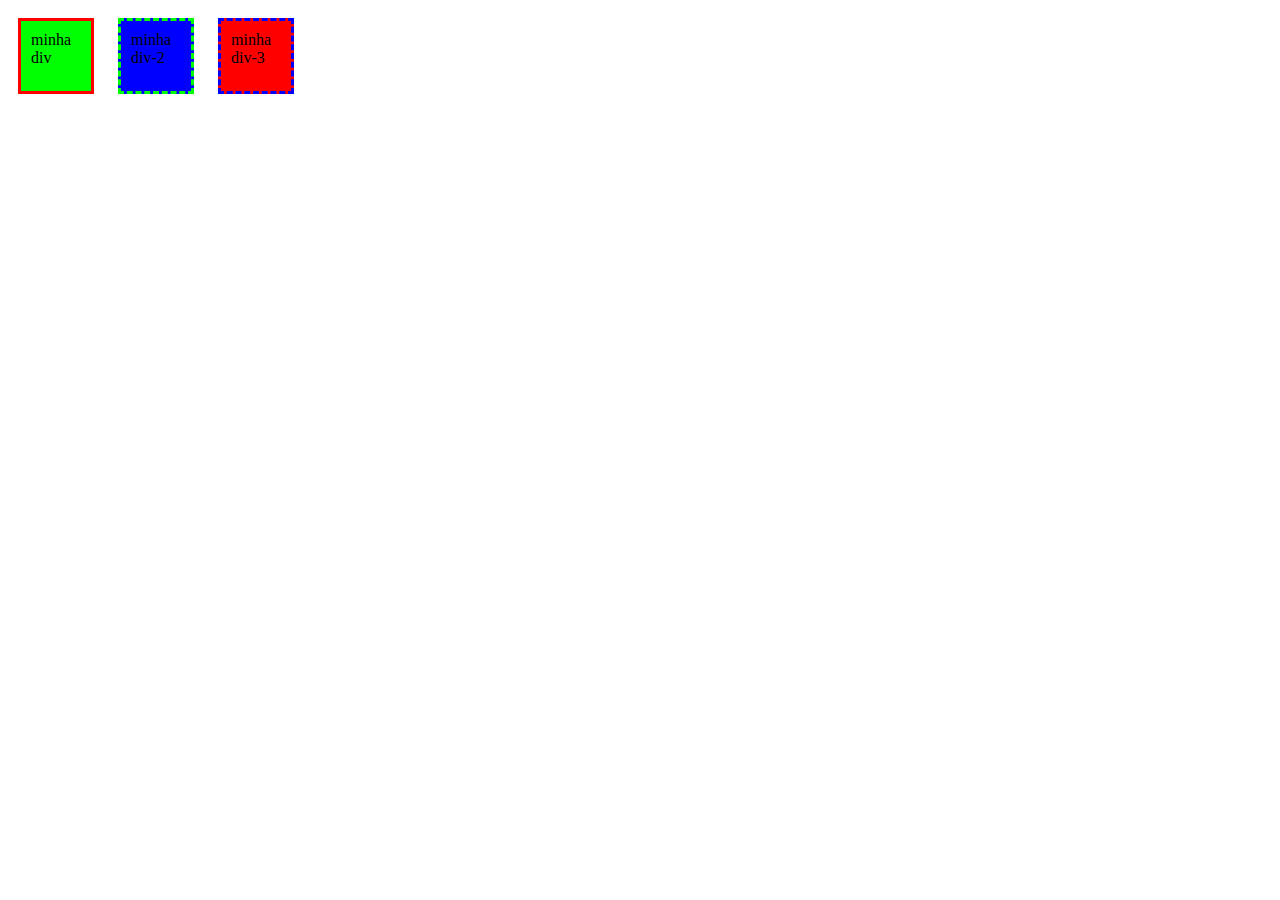
<file: index.html>
<!DOCTYPE html>
<html lang="ptbr">

<head>
    <meta charset="UTF-8">
    <meta http-equiv="X-UA-Compatible" content="IE=edge">
    <meta name="viewport" content="width=device-width, initial-scale=1.0">
    <link rel="stylesheet" href="./style.css">
    <title>CSS
    </title>
</head>

<body>
    <div class="box">
        minha div
    </div>

    <div class="box  box-2">
        minha div-2
    </div>

    <div class=" box box-3">
        minha div-3

    </div>

    

</body>

</html>
</file>
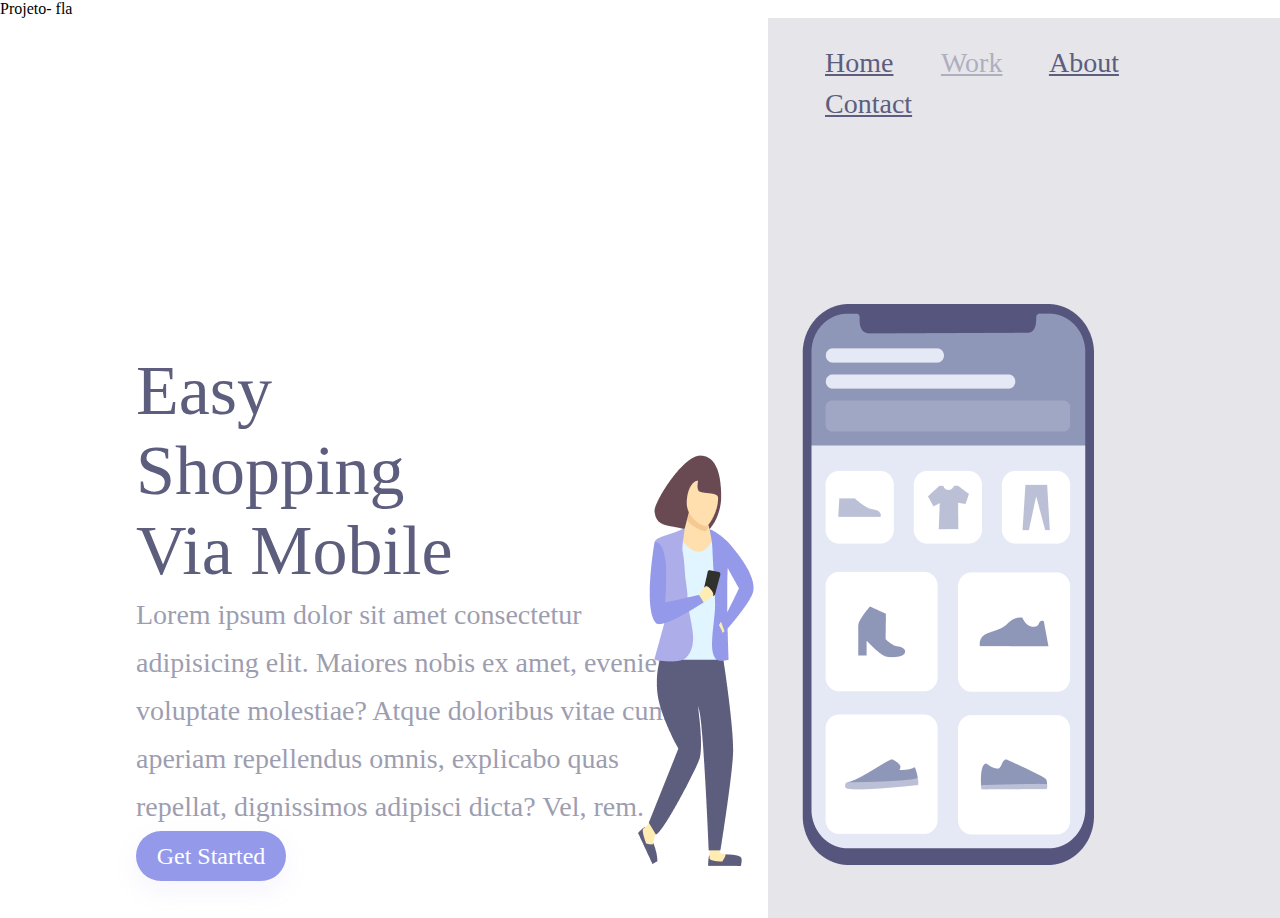
<file: projeto.html>
<!DOCTYPE html>
<html lang="en">
<head>
  <meta charset="UTF-8">
  <meta http-equiv="X-UA-Compatible" content="IE=edge">
  <meta name="viewport" content="width=device-width, initial-scale=1.0">
  <link rel="stylesheet" href="./projeto.css">
  <link rel="preconnect" href="https://fonts.googleapis.com">
  <link rel="preconnect" href="https://fonts.gstatic.com" crossorigin>
  <link href="https: //fonts.googleapis.com/css2?family= Oswald & display = swap" rel="st>ylesheet"
  <title>Projeto- fla</>
<head>
<body>
  <div class="wrapper">
      <section class="container-left">
          <h1>Easy Shopping Via Mobile</h1>
          <p>Lorem ipsum dolor sit amet consectetur adipisicing elit. Maiores nobis ex amet, eveniet voluptate molestiae? Atque doloribus vitae cum aperiam repellendus omnis, explicabo quas repellat, dignissimos adipisci dicta? Vel, rem.</p> 
          <button>Get Started</button>
      </section>
      <section class="container-right">
      <header>
            <a href="">Home</a>
            <a href="">Work</a>
            <a href="">About</a>
            <a href="">Contact</a>
      </header>
        <img src="./Illustration-3-3.png" alt="Compras online">
      </section>
</div>
</body>
</html>
</file>
<file: style.css>
.box{
width: 50px;
height: 50px;
background:#00ff00 ;
display: inline-block;
padding: 10px;
margin: 10px;
border: solid #ff0000;
}

.box-2{

background: #0000ff;
border:dashed #00ff00;

}

.box-3{

    background: #ff0000;
    border:dashed #0000ff;
}
</file>
<file: projeto.css>
*{
margin: 0;
padding: 0;
box-sizing: border-box;
font-family: 'Oswald', sem serifa;
}

.wrapper{
 height: 100vh;
 width: 100vw;
}

.container-left{
display: inline-block;
width: 60%;
padding-left:136px ;
margin-top: 26%;
}

.container-right{
display: inline-block;
background-color: rgba(93, 93, 125,0.16);
height: 100vh;
width: 40%;
position: absolute;
}

img{
    position: relative;
    top: 20%;
    right: 130px;
}

h1{
    font-weight: 400;
    font-size: 70px;
    line-height: 80px;
    color: #5D5D7D;
    width: 368px;
}

p{
    font-weight: 400;
    font-size: 28px;
    line-height: 48px;
    color: #5D5D7D;
    opacity: 0.6;
    margin:15px,0;
    width: 540px;
}

button{
    width: 150px;
    height: 50px;
    background: #9499EA;
    box-shadow: 0px 10px 24px rgba(148, 153, 234, 0.0979959);
    font-size: 24px;
    line-height: 36px;
    text-align: center;
    color: #FFFFFF;
    border-radius: 30px;
    border:none;
    cursor: pointer;
}

button:hover{
    opacity: 0.8;
}

button:active{
    opacity: 0.5;
}

header{
    font-weight: 400;
    font-size: 28px;
    line-height: 41px;
    color: #5D5D7D;
    margin: 41px;
}

a{
    font-size: 28px;
    line-height: 41px;
    color: #5D5D7D;
    margin-right: 41px;
    cursor: pointer;
}

a:nth-child(2){
 opacity:0.4 ;
}

a:hover{

    opacity: 0.4;
}

header{
margin: 24px 0 0 57px;
text-decoration: none 
}

@media screen and (max-width:900px){
    .container-left{
     width: 100%;
     height: 50%;
     padding: 0;
     margin-top: 58px;
     text-align: center;
    }

    .container-right{
     display: block;
     width: 100%;
     height: auto;
    width: 100%;
    position: static;
    text-align: center;
    padding: 40px;
    }
    img{
     position: static;
    max-width: 90%;
    } 
    header{
    display: none;
    }

    h1{
        font-size: 36px;
        line-height: 52px;
       width: auto;
       margin: 58px 50px 0 50px
      
    }

    p{
        margin: 15px 40px;
        width: auto;
        line-height: 24px;
        font-size: 14px;
        text-align: center;
    }
    button{
        margin: 0 auto;
        box-shadow: 0px 10px 24px rgba(148, 153, 234, 0.0979959);
        display: block;
    }



}
</file>
